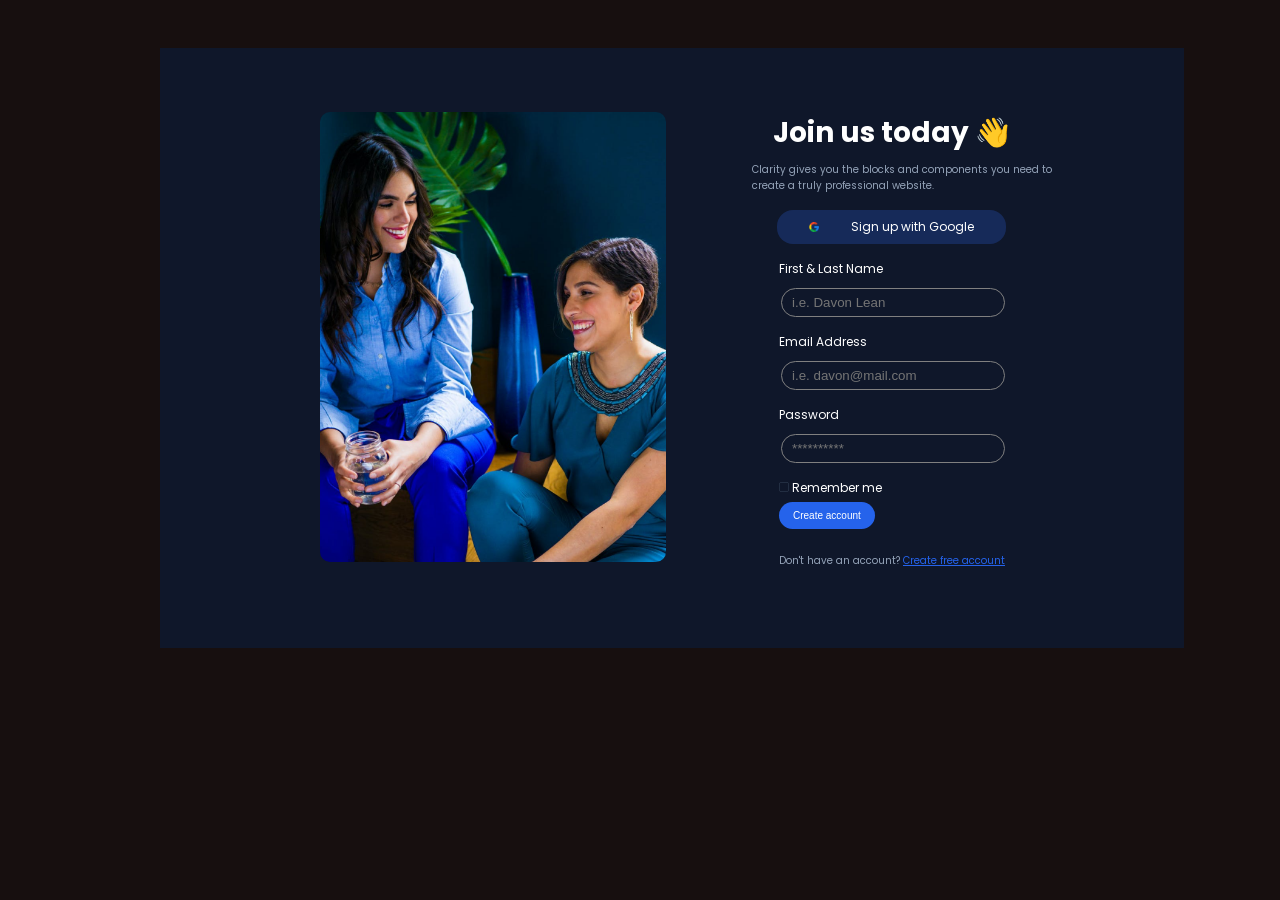
<file: classwork/index.html>
<!DOCTYPE html>
<html lang="en">
<head>
    <meta charset="UTF-8">
    <meta name="viewport" content="width=device-width, initial-scale=1.0">
    <link rel="stylesheet" href="style.css">
    <link rel="preconnect" href="https://fonts.googleapis.com">
<link rel="preconnect" href="https://fonts.gstatic.com" crossorigin>
<link href="https://fonts.googleapis.com/css2?family=Poppins:ital,wght@0,100;0,200;0,300;0,400;0,500;0,600;0,700;0,800;0,900;1,100;1,200;1,300;1,400;1,500;1,600;1,700;1,800;1,900&display=swap" rel="stylesheet">
    <title>Sign-up</title>
</head>
<body>
    <div class="sign-up">
        <div class="image-div">
            <img src="assets/image.png" alt="">
        </div>

        <div class="form-div">
            <h2>Join us today 👋</h2>
            <p>Clarity gives you the blocks and components you
             need to create a truly professional website.</p>
             <div class="google">
                <img src="assets/google 2.png" alt="">
                <span class="span-one">Sign up with Google</span>
            </div>
            <form action="">
                <div class="input-div"> 
                    <label for="">First & Last Name</label>
                    <input type="text" placeholder="i.e. Davon Lean">
                </div>
                <div class="input-div"> 
                    <label for="">Email Address</label>
                    <input type="text" placeholder="i.e. davon@mail.com">
                </div>
                <div class="input-div"> 
                    <label for="">Password</label>
                    <input type="text" placeholder="**********">
                </div>
              
                <div class="remember">
                    <img src="assets/shape.png" alt="">
                    <span>Remember me</span>
                </div>
                <button>Create account</button>
                <p class="p-link">Don't have an account? <a href="">Create free account</a></p>
            </form>
        </div>
    </div>
</body>
</html>
</file>
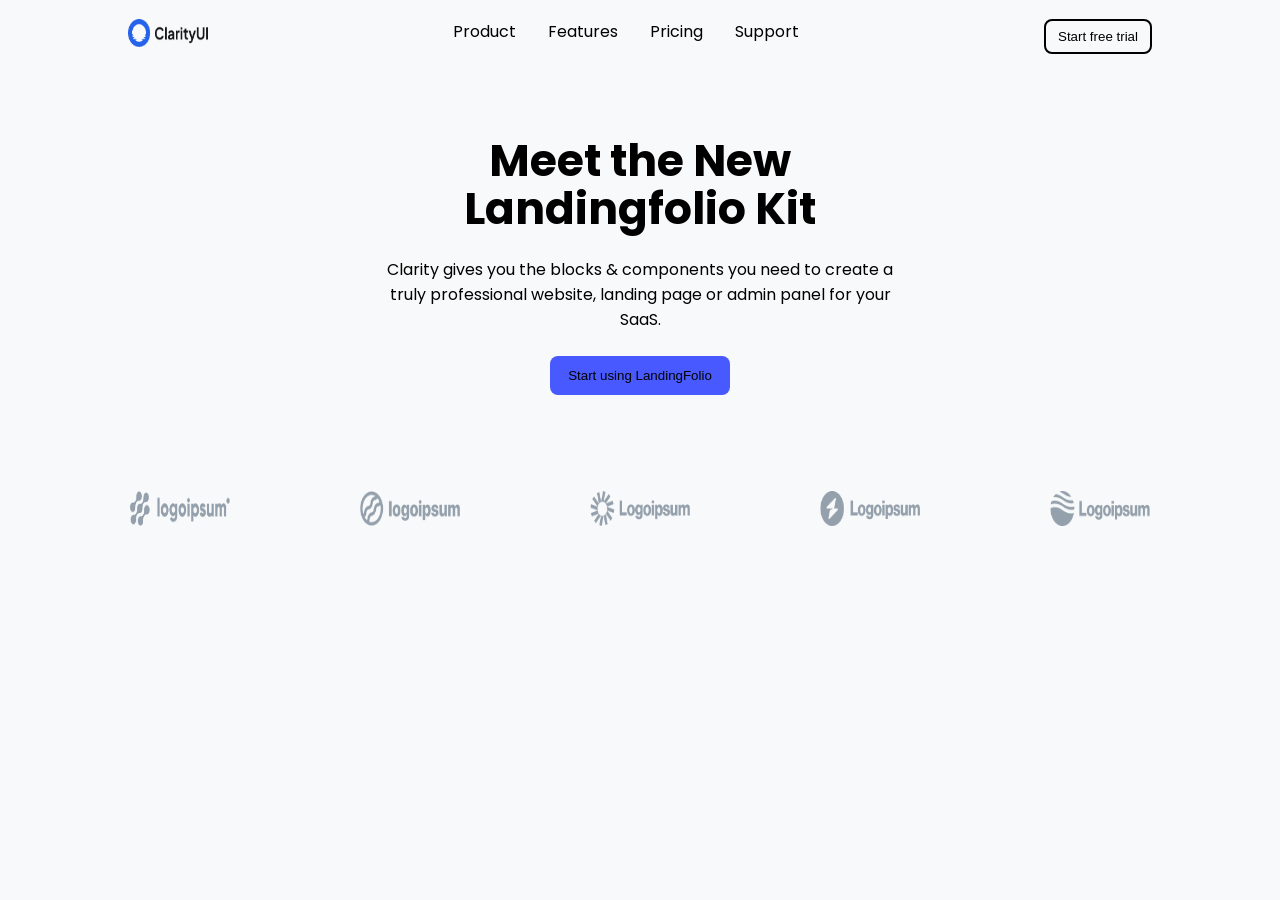
<file: classwork/home.html>
<!DOCTYPE html>
<html lang="en">
<head>
    <meta charset="UTF-8">
    <meta name="viewport" content="width=device-width, initial-scale=1.0">
    <link rel="preconnect" href="https://fonts.googleapis.com">
<link rel="preconnect" href="https://fonts.gstatic.com" crossorigin>
<link href="https://fonts.googleapis.com/css2?family=Poppins:ital,wght@0,100;0,200;0,300;0,400;0,500;0,600;0,700;0,800;0,900;1,100;1,200;1,300;1,400;1,500;1,600;1,700;1,800;1,900&family=Roboto:ital,wght@0,100..900;1,100..900&display=swap" rel="stylesheet">
    <link rel="stylesheet" href="styles2.css">
    <title>ClarityUI</title>
</head>
<body>
    <header>
        <div class="nav-bar">
            <a href=""><img src="assets/Original.png" alt="logo"></a>
            <div class="a-links">
                <ul>
                    <li><a href="">Product</a></li>
                    <li><a href="">Features</a></li>
                    <li><a href="">Pricing</a></li>
                    <li><a href="">Support</a></li>
                </ul>
            </div>

            <button><a href="">Start free trial</a></button>
        </div>

        <div class="hero-section">
            <h1>Meet the New <br>Landingfolio Kit</h1>

            <p>Clarity gives you the blocks & components you need to create a truly professional website, landing page or admin panel for your SaaS.</p>

            <button class="btn"><a href="">Start using LandingFolio</a></button>
        </div>

        <div class="logo">
            <img src="assets/1.png" alt="">
            <img src="assets/2 (1).png" alt="">
            <img src="assets/3.png" alt="">
            <img src="assets/4.png" alt="">
            <img src="assets/5.png" alt="">
        </div>
    </header>
</body>
</html>
</file>
<file: classwork/style.css>
* {
    padding: 0;
    margin: 0;
    box-sizing: border-box;
}

body {
    background-color: rgb(23, 15, 15);
    font-family: "poppins", sans-serif;
}

.sign-up {
    width: 80%;
    height: 600px;
    background-color: #0F172A;
    display: flex;
    flex-direction: row;
    margin: 3rem 10rem;
    /* padding-top: 2rem; */

    padding-top: 4rem;
    padding-left:  10rem;
}

.image-div {
    width: 40%;
    height: auto;
    /* background-color: red; */
}

.image-div img {
    width: 100%;
    height: 450px;
    object-fit: cover;
    border-radius: 10px;
}

.form-div {
    width: 45%;
    background-color:#0F172A;
    display: flex;
    flex-direction: column;
    align-items: center;
    margin-left: 2rem;
}

h2 {
    margin-bottom: 0.5rem;
    color: white;
    font-size: 28px;
}

p {
    width: 80%;
    margin-bottom: 1rem;
    color: #94A3B8;
    font-size: 10px;
    margin-left: 2rem;
}

.span-one {
    margin-left:2rem;
    font-size: 12px;
}

.google {
display: flex;
flex-direction: row;
align-items: center;
background-color: #162a59;
color: white;
padding: 8px 32px;
border-radius: 16px;
}

.google img {
    width: 10px;
    height: 10px;
}

.input-div {
    display: flex;
    flex-direction: column;
    color: white;
    margin-top: 1rem;
    
}

label {
   font-size: 12px;
}

input {
    padding: 6px 40px 6px 10px;
    border-radius: 16px;
    margin-left: 2px;
    margin-top: 10px;
    border: 1px solid grey;
    background-color: transparent;
}

.remember {
    color: white;
    font-size: 12px;
    margin-top: 1rem;
}

.remember img {
    width: 10px;
    height: 10px;
}

button {
    padding: 8px 14px;
    background-color: #2563EB;
    border-radius: 16px;
    border: none;
    color: white;
    margin-top: 0.3rem;
    font-size: 10px;
}

.p-link {
    width: 100%;
    margin-left: 0;
    margin-top: 1.5rem;
}

a {
    color: #2563EB;
}
</file>
<file: classwork/styles2.css>
* {
    padding: 0;
    margin: 0;
    box-sizing: border-box;
}

body {
    background-color: #f8f9fa;
    font-family: "Poppins", sans-serif;
}

.nav-bar {
width: 100%;
height: auto;
display: flex;
flex-direction: row;
justify-content: space-between;
padding: 1.2rem 8rem;
}

.nav-bar img {
    width: 80px;
    height: 28px;
}

ul {
    display: flex;
    flex-direction: row;
    list-style-type: none;
    align-items: center;
    justify-content: center;
    gap: 2rem;
}

a {
    text-decoration: none;
    color: black;
}

button {
    padding: 8px 12px;
    border: 2px solid black;
    border-radius: 8px;
    background-color: transparent;
    cursor: pointer;
}

.hero-section {
    display: flex;
    flex-direction: column;
    align-items: center;
    justify-content: center;
    margin-top: 4rem;
}

h1 {
    font-weight: bold;
    font-size: 44px;
    line-height: 3rem;
    text-align: center;
}

p {
    width: 40%;
    margin-top: 1.5rem;
    text-align: center;
}

.btn {
    padding: 12px 18px;
    background-color: #485AFF;
    color: white;
    margin-top: 1.5rem;
    border: none;
}

.logo {
    margin-top: 6rem;
    display: flex;
    flex-direction: row;
    align-items: center;
    justify-content: space-evenly;
}

.logo img {
    width: 100px;
    height: 35px;
}
</file>
